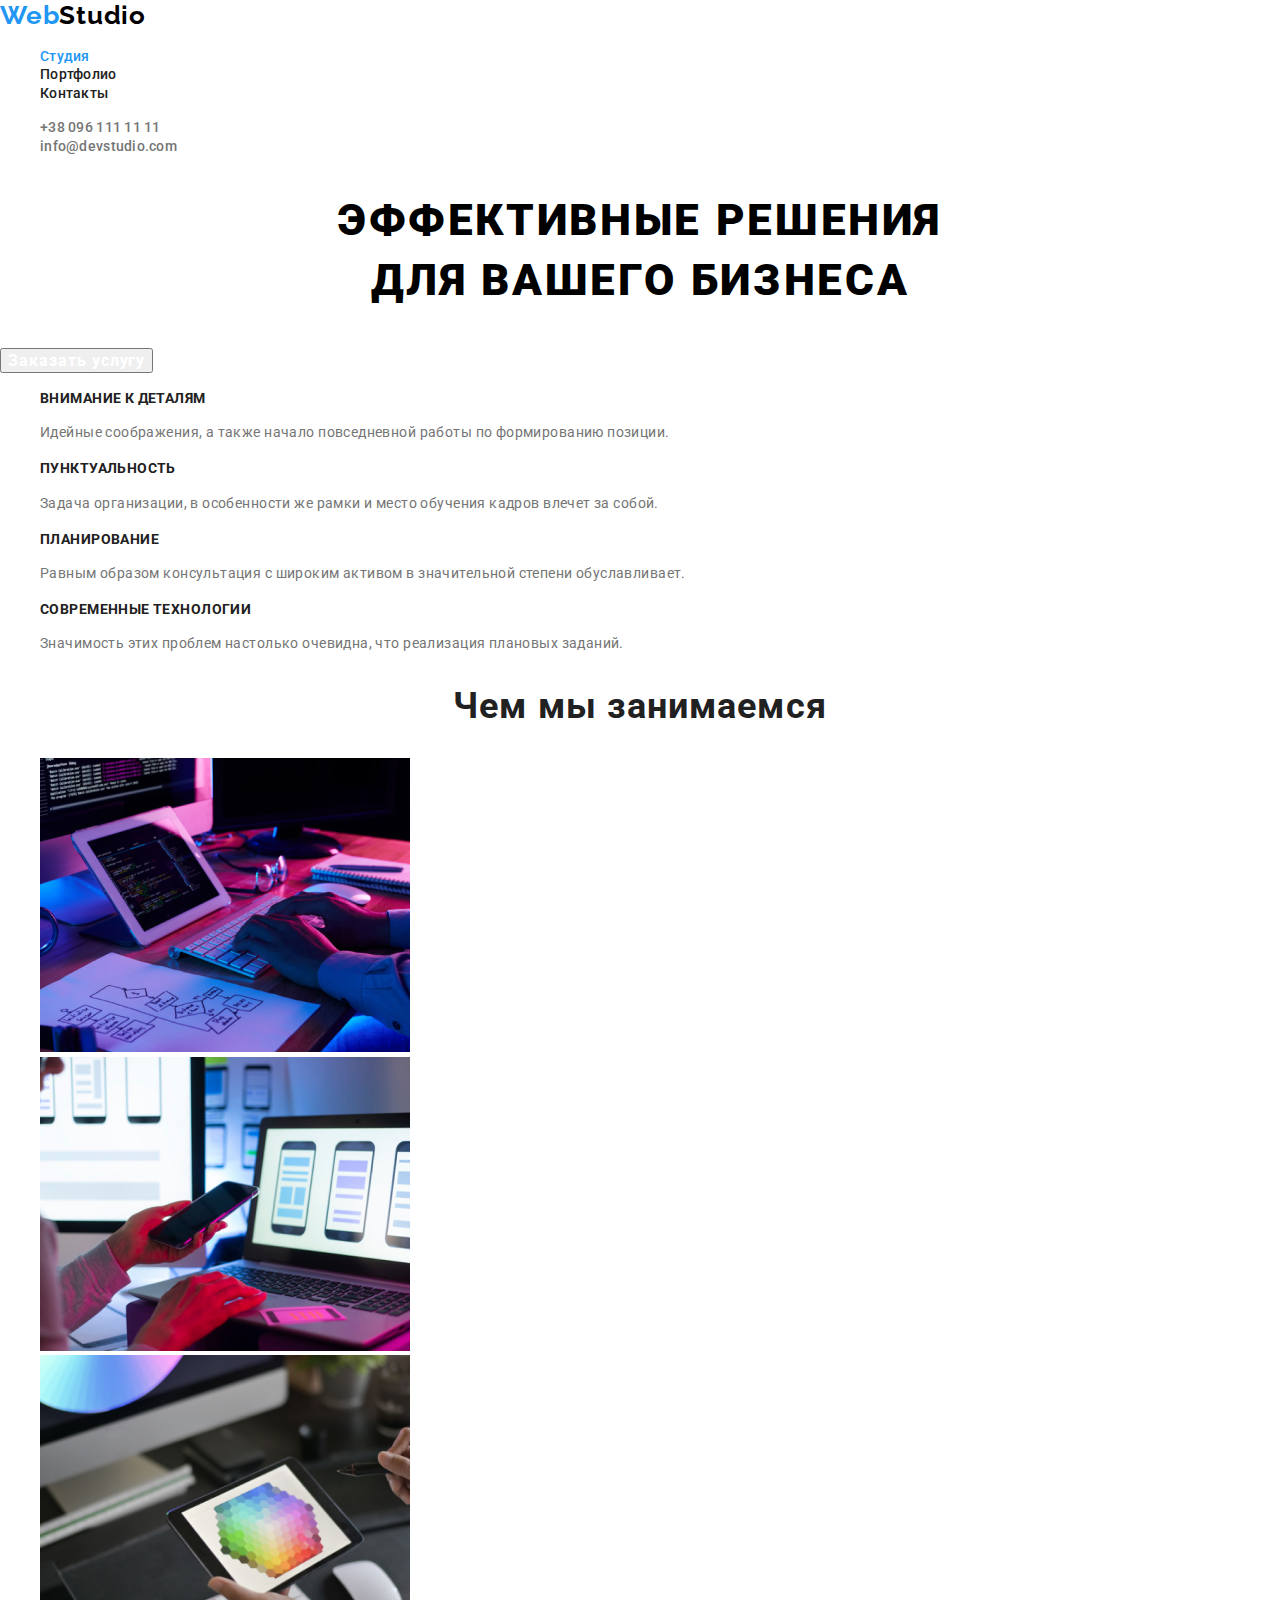
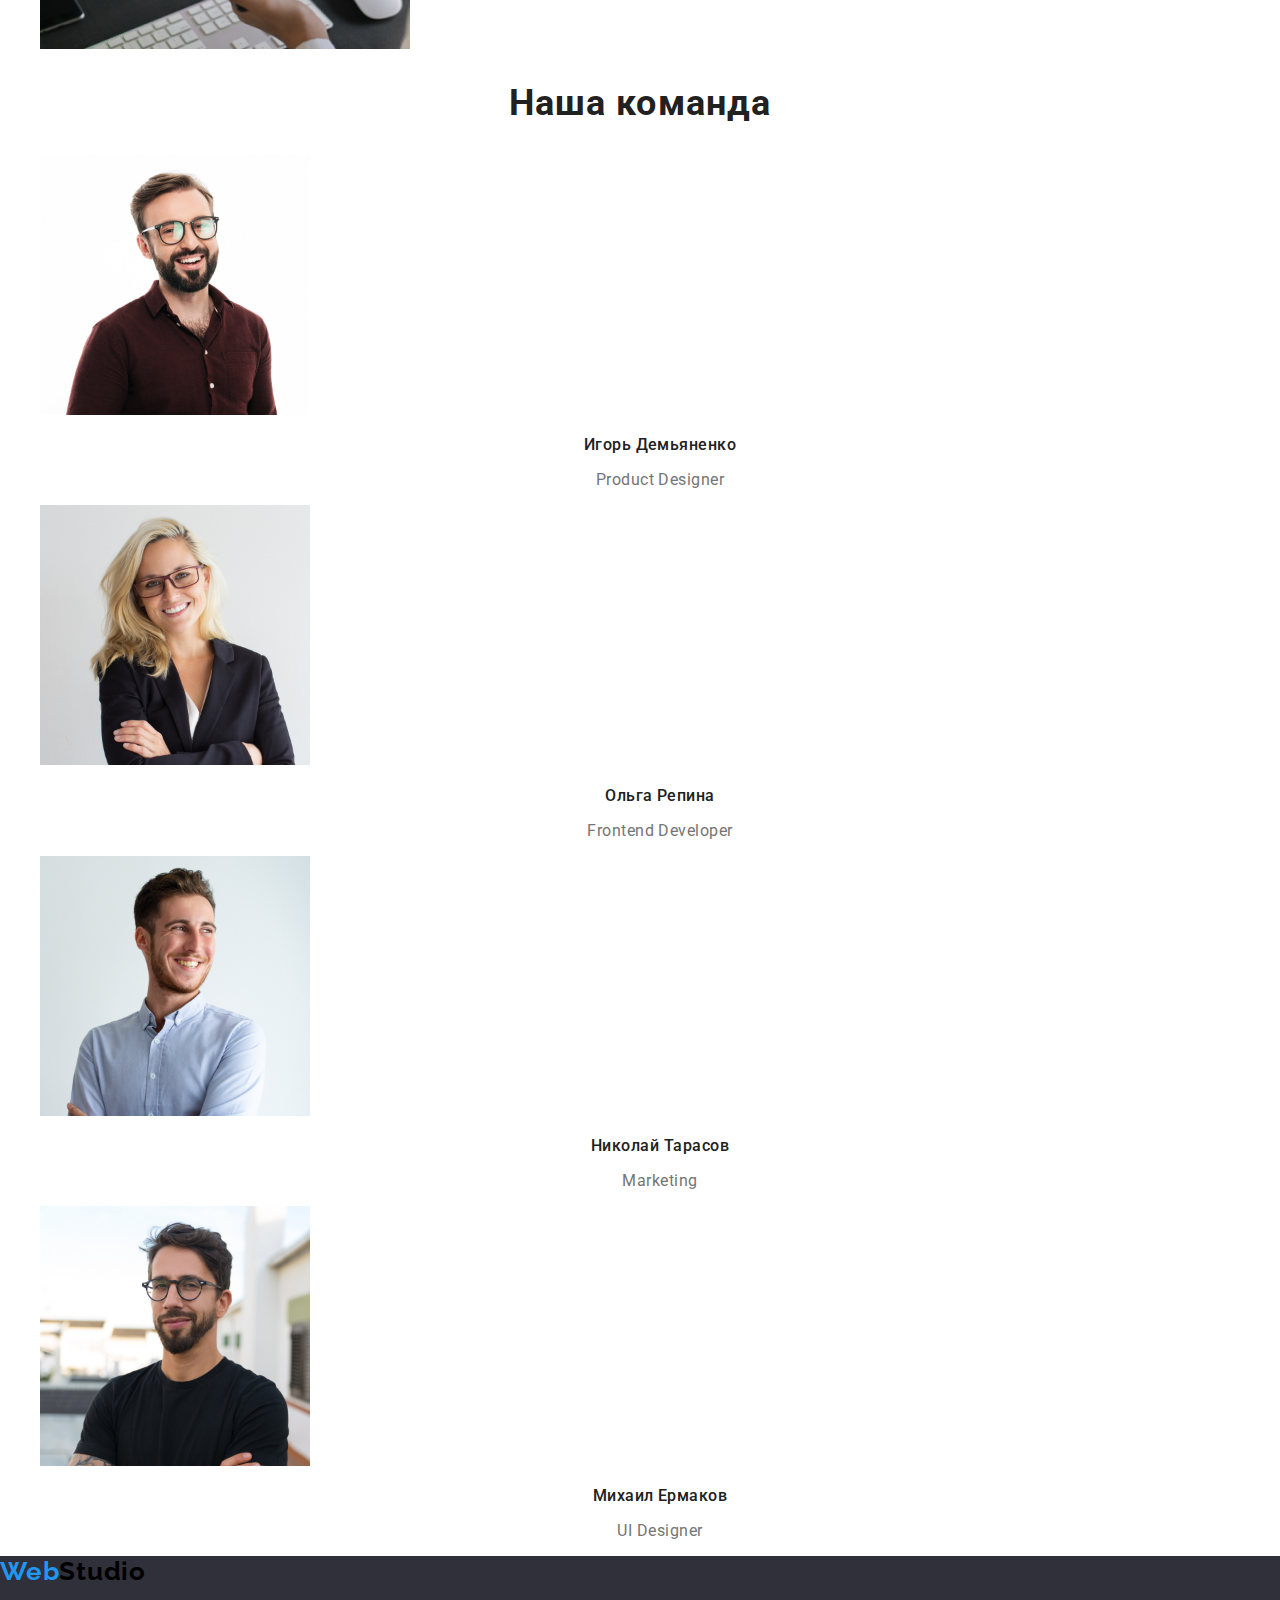
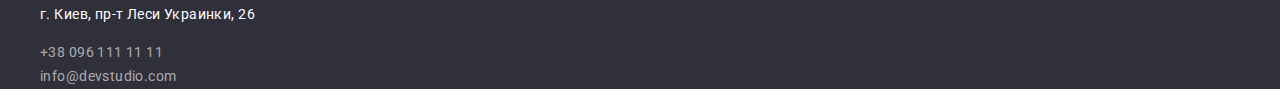
<file: index.html>
<!DOCTYPE html>
<html lang="ru">
<head>
    <meta charset="UTF-8">
    <meta name="viewport" content="width=device-width, initial-scale=1.0">
    <title>WebStudio</title>
    <!-- <link rel="stylesheet" href="/css/reset.css"> -->
    <link rel="stylesheet" href="https://cdnjs.cloudflare.com/ajax/libs/modern-normalize/1.0.0/modern-normalize.min.css" />
    <link rel="stylesheet" href="./css/modern-normalize.css">
    <link rel="preconnect" href="https://fonts.gstatic.com">
    <link href="https://fonts.googleapis.com/css2?family=Raleway:wght@700&family=Roboto:wght@400;500;700;900&display=swap"
        rel="stylesheet">
        <link rel="stylesheet" href="./css/slyle.css">
</head>
<body>
    <!-- Header-->
    <header class="header">
        <nav class="navigation">
            <a  class="logo-text-studio" href="./index.html" lang="en" >
                <span class="word-web">Web</span>Studio</a>
            <ul class="navigation-menu list">
                <li class="navigation-item ">    
                    <a class="navigation-list-link current" href="./index.html">Студия</a>
                </li>
                <li class="navigation-item">
                    <a class="navigation-list-link " href="./portfolio.html">Портфолио</a>
                </li>
                <li class="navigation-item">
                    <a class="navigation-list-link" href="#">Контакты</a>
                </li>
            </ul>
        </nav>
    
        <ul class="address-list list">
            <li>
                <address class="address">
                    <a class="header-tel" href="tel:+380961111111">+38 096 111 11 11</a>
                </address>
            </li>
            <li>
                <address class="address">
                    <a class="header-mail" href="mailto:info@devstudio.com">info@devstudio.com</a>
                </address>
            </li>
        </ul>
    </header>
    <main>
        <!--Hero-->
        <section class="hero">
            <div>
                <h2 class="hero-title" >Эффективные решения <br> для вашего бизнеса</h2>
                <button class="modal-btn" type="button">Заказать услугу</button>
            </div>
        </section>
        <section class="title-link">
            <div>
                <ul class="title-list list">
                    <li>
                        <b class="desription-item">Внимание к деталям</b>
                        <p class="desription" >Идейные соображения, а также начало повседневной работы по формированию позиции.</p>
                    </li>
                    <li>
                        <b class="desription-item">Пунктуальность</b>
                        <p class="desription" >Задача организации, в особенности же рамки и место обучения кадров влечет за собой.</p>
                    </li>
                    <li>
                        <b class="desription-item">Планирование</b>
                        <p class="desription" >Равным образом консультация с широким активом в значительной степени обуславливает.</p>
                    </li>
                    <li>
                        <b class="desription-item">Современные технологии</b>
                        <p class="desription" >Значимость этих проблем настолько очевидна, что реализация плановых заданий.</p>
                    </li>
                </ul>
            </div>
            <!-- about us-->
        </section>
        <section class="about-us">
            <h2 class="about-us-title">Чем мы занимаемся</h2>
            <ul class="about-us-list list">
                <li class="about-us-img">
                    <img src="./images/about-us/about-us-1.png" alt="печатает" width="370" height="294">
                </li>
                <li class="about-us-img">
                    <img src="./images/about-us/about-us-2.png" alt="смотрит в телефон" width="370" height="294">
                </li>
                <li class="about-us-img">
                    <img src="./images/about-us/about-us-3.png" alt="смотрит в планшет" width="370" height="294">
                </li>
            </ul>
        </section>
        <!--Our team-->
        <section class="our-team">
            <h2 class="our-team-title">Наша команда</h2>
            <ul class="name list">
                <li class="name-team"> 
                    <img src="./images/our-team/Игорь Демьяненко.jpg" alt="Игорь Демьяненко" width="270" height="260" />
                    <h3 class="name-list">Игорь Демьяненко</h3>
                    <p class="list-position" lang="en">Product Designer</p>
                </li>
                <li class="name-team">
                    <img src="./images/our-team/Ольга Репина.jpg" alt="Ольга Репина" width="270" height="260" />
                    <h3 class="name-list">Ольга Репина</h3>
                    <p class="list-position" lang="en">Frontend Developer</p>
                </li>
                <li class="name-team">
                    <img src="./images/our-team/Николай Тарасов.jpg" alt="Николай Тарасов" width="270" height="260" />
                    <h3 class="name-list">Николай Тарасов</h3>
                    <p class="list-position" lang="en">Marketing</p>
                </li>
                <li class="name-team">
                    <img src="./images/our-team/Михаил Ермаков.jpg" alt="Михаил Ермаков" width="270" height="260" />
                    <h3 class="name-list">Михаил Ермаков</h3>
                    <p class="list-position" lang="en">UI Designer</p>
                </li>
            </ul>
    
        </section>
    </main>
    <!-- CONTACT INFORMATION -->
    <footer>
        <section class="contact-form">
            <div class="foter-container">
                <a class="logo-text-studio" href="./index.html" lang="en" >
                    <span class="word-web">Web</span>Studio</a>

                <address class="footer-address">
                    <ul class="footer-info list" >
                        <li class="address-list">
                            <p class="address-link">г. Киев, пр-т Леси Украинки, 26</p>
                        </li>
                        <li class="contact-list">
                            <a class="contact-list-link" href="tel:+380961111111">+38 096 111 11 11</a>
                        </li>
                        <li class="contact-list">
                            <a class="contact-list-link" href="mailto:info@devstudio.com">info@devstudio.com</a>
                        </li>
                    </ul>
                    
                </address>
            </div>
        </section>
    </footer>
</body>
</html>
</file>
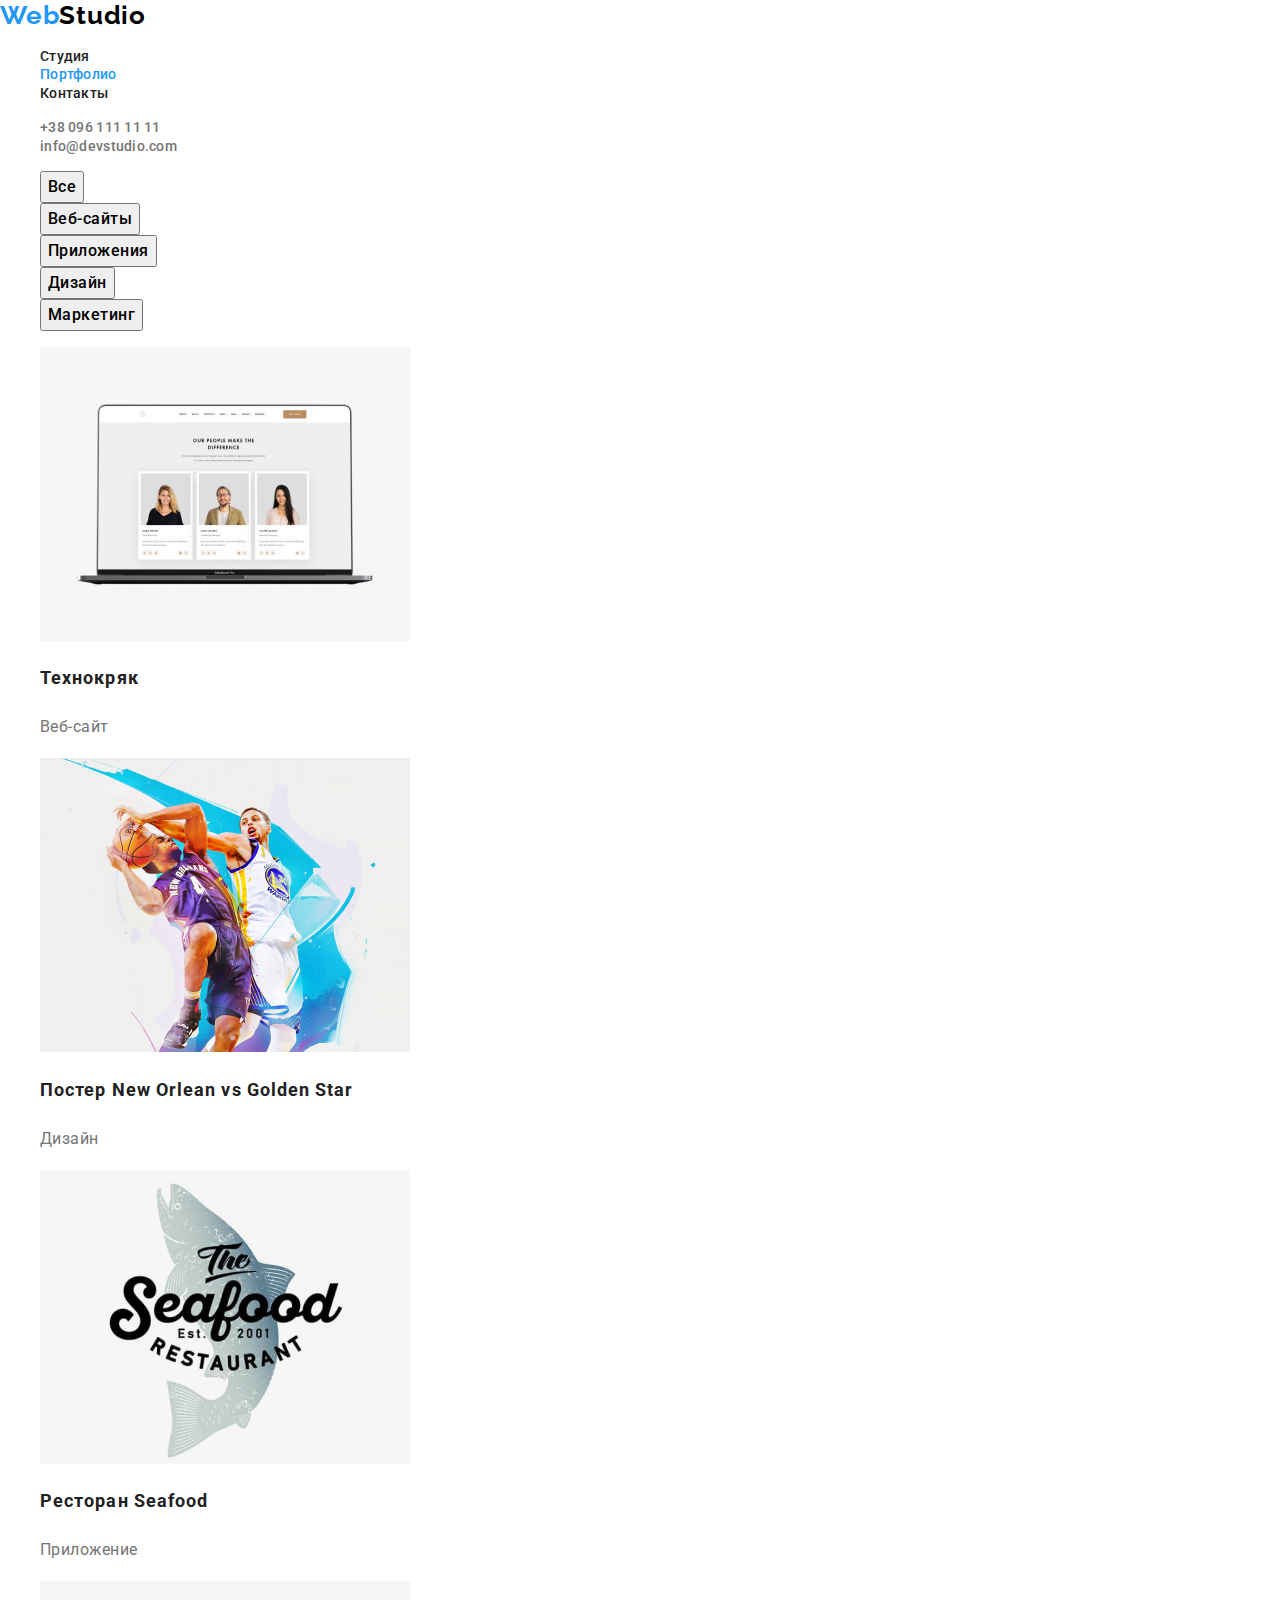
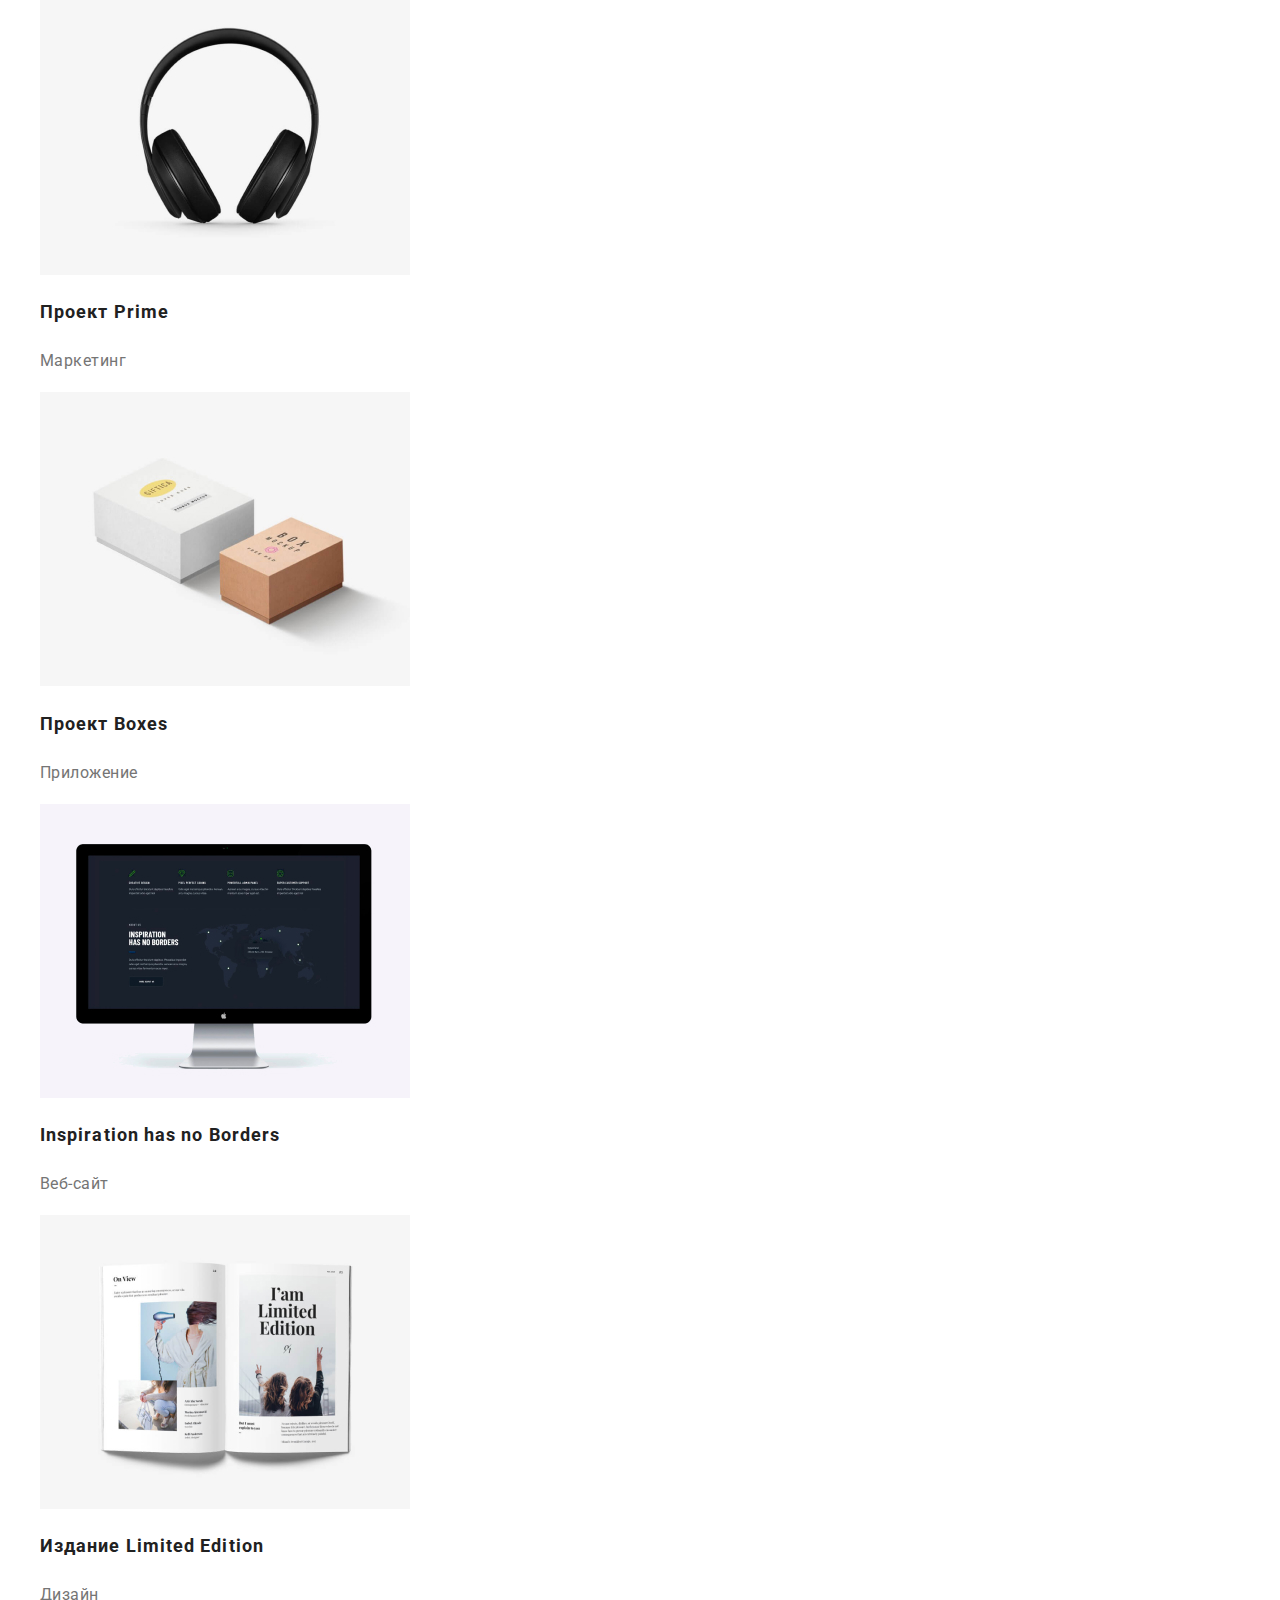
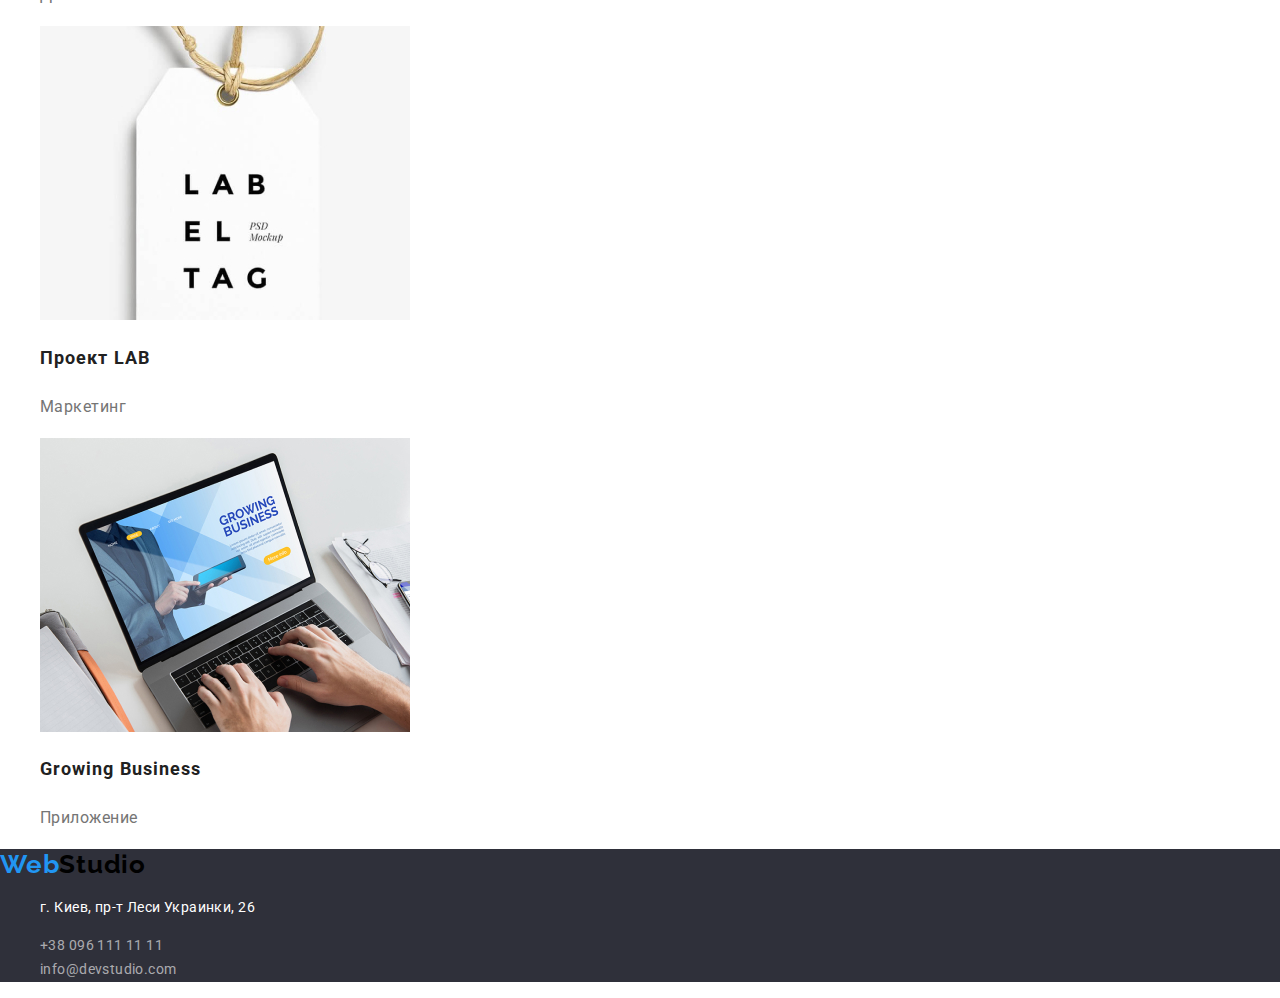
<file: portfolio.html>
<!DOCTYPE html>
<html lang="ru">
<head>
    <meta charset="UTF-8">
    <meta name="viewport" content="width=device-width, initial-scale=1.0">
    <title>Portfolio</title>
    <link rel="stylesheet" href="https://cdnjs.cloudflare.com/ajax/libs/modern-normalize/1.0.0/modern-normalize.min.css" />
    <link rel="stylesheet" href="./css/modern-normalize.css">
    <link rel="preconnect" href="https://fonts.gstatic.com">
    <link href="https://fonts.googleapis.com/css2?family=Raleway:wght@700&family=Roboto:wght@400;500;700;900&display=swap"
        rel="stylesheet">
    <link rel="stylesheet" href="./css/slyle.css">  
</head>
<body>
    <!-- Header navigation-->
    <header class="header">
        <nav class="navigation">
            <a class="logo-text-studio" href="./index.html" lang="en" text-decoration: none;>
                <span class="word-web">Web</span>Studio</a>
            <ul class="navigation-menu list">
                <li class="navigation-item">
                    <a class="navigation-list-link " href="./index.html">Студия</a>
                </li>
                <li class="navigation-item">
                    <a class="navigation-list-link current" href="./portfolio.html">Портфолио</a>
                </li>
                <li class="navigation-item">
                    <a class="navigation-list-link " href="#">Контакты</a>
                </li>
            </ul>
        </nav>

        <ul class="address-list list">
            <li>
                <address class="address">
                    <a class="header-tel" href="tel:+380961111111">+38 096 111 11 11</a>
                </address>
            </li>
            <li>
                <address class="address">
                    <a class="header-mail" href="mailto:info@devstudio.com">info@devstudio.com</a>
                </address>
            </li>

    </header>
    <main>
        <!--Portfolio-->
        <section class="portfolio-box">
            <ul class="list">
                <li>
                    <button class="portfolio-btn button" type="button" >Все</button>
                </li>
                <li>
                    <button class="portfolio-btn button" type="button" >Веб-сайты</button>
                </li>
                <li>
                    <button class="portfolio-btn button" type="button" >Приложения</button>
                </li>
                <li>
                    <button class="portfolio-btn button" type="button" >Дизайн</button>
                </li>
                <li>
                    <button class="portfolio-btn button" type="button" >Маркетинг</button>
                </li>
            </ul>

        
            <ul class="portfolio-list list">
                <li>
                    <img src="./images/portfolio/technocryak.jpg" width="370" height="294" alt="Ноутбук с загруженной веб страницой">
                    <h2 class="title">Технокряк</h2>
                    <p class="description">Веб-сайт</p>
                </li>
                <li>
                    <img src="./images/portfolio/poster.jpg" width="370" height="294" alt="Постер с двумя баскетболистами">
                    <h2 class="title">Постер New Orlean vs Golden Star</h2>
                    <p class="description">Дизайн</p>
                </li>
                <li>
                    <img src="./images/portfolio/restor_seafood.jpg" width="370" height="294" alt="Логотип рестрика ">
                    <h2 class="title">Ресторан Seafood</h2>
                    <p class="description">Приложение</p>
                </li>
                <li>
                    <img src="./images/portfolio/headphone_project_prime.jpg" width="370" height="294" alt="Наушники">
                    <h2 class="title">Проект Prime</h2>
                    <p class="description">Маркетинг</p>
                </li>
                <li>
                    <img src="./images/portfolio/project_boxes.jpg" width="370" height="294" alt="Макет коробок">
                    <h2 class="title">Проект Boxes</h2>
                    <p class="description">Приложение</p>
                </li>
                <li>
                    <img src="./images/portfolio/inspiration.jpg" width="370" height="294" alt="Изображение компьютера с программой">
                    <h2 class="title">Inspiration has no Borders</h2>
                    <p class="description">Веб-сайт</p>
                </li>
                <li>
                    <img src="./images/portfolio/limited_edition.jpg" width="370" height="294" alt="Раскрытый журнал">
                    <h2 class="title">Издание Limited Edition</h2>
                    <p class="description">Дизайн</p>
                </li>
                <li>
                    <img src="./images/portfolio/project_lab.jpg" width="370" height="294" alt="проект лаб">
                    <h2 class="title">Проект LAB</h2>
                    <p class="description">Маркетинг</p>
                </li>
                <li>
                    <img src="./images/portfolio/growing_business.jpg" width="370" height="294" alt="Ноутбук с изображением">
                    <h2 class="title">Growing Business</h2>
                    <p class="description">Приложение</p>
                </li>
            </ul>
        </section>       
    
    </main>
    <!-- CONTACT INFORMATION -->
    <footer>
        <section class="contact-form">
            <div class="foter-container">
                <a class="logo-text-studio" href="./index.html" lang="en">
                    <span class="word-web">Web</span>Studio</a>
            
                <address class="footer-address">
                    <ul class="footer-info list">
                        <li class="address-list">
                            <p class="address-link">г. Киев, пр-т Леси Украинки, 26</p>
                        </li>
                        <li class="contact-list">
                            <a class="contact-list-link" href="tel:+380961111111">+38 096 111 11 11</a>
                        </li>
                        <li class="contact-list">
                            <a class="contact-list-link" href="mailto:info@devstudio.com">info@devstudio.com</a>
                        </li>
                    </ul>

                </address>
            </div>
        </section>
    </footer>
</body>

</html>
</file>
<file: css/slyle.css>
:root {
  --accent-color: #2196f3;
  --secondary-color: #212121;
  --main-font: 'Roboto', sans-serif;
}
body {
  font-family: var(--main-font);
}

/*---------- Header navigation ------------*/
.logo-text-studio {
  font-family: 'Raleway', sans-serif;
  font-style: normal;
  font-weight: bold;
  font-size: 26px;
  line-height: 1.192;
  letter-spacing: 0.03em;
  text-decoration: none;
  color: #000000;
}

.list {
  list-style: none;
}

.word-web {
  color: var(--accent-color);
}

.navigation-list-link:hover,
.navigation-list-link:focus,
.header-mail:hover,
.header-mail:focus {
  color: var(--accent-color);
}

.navigation-menu .navigation-list-link.current {
  color: var(--accent-color);
}

.navigation-list-link {
  font-weight: 500;
  font-size: 14px;
  line-height: 1.142;
  letter-spacing: 0.02em;
  text-decoration: none;
  color: var(--secondary-color);
}

.header-tel,
.header-mail {
  font-style: normal;
  font-weight: 500;
  font-size: 14px;
  line-height: 1.142;
  letter-spacing: 0.02em;
  text-decoration: none;
  color: #757575;
}

/*---------- Hero ------------*/

.hero-title {
  font-weight: 900;
  font-size: 44px;
  line-height: 1.363;
  letter-spacing: 0.06em;
  text-transform: uppercase;
  /* color: #ffffff; */
  text-align: center;
  letter-spacing: 0.06em;
  text-transform: uppercase;
}

.modal-btn {
  font-family: var(--accent-color);
  font-weight: bold;
  font-size: 16px;
  line-height: 1.187;
  color: #ffffff;
  letter-spacing: 0.06em;
}

.desription-item {
  font-weight: bold;
  font-size: 14px;
  line-height: 1.142;
  letter-spacing: 0.03em;
  text-transform: uppercase;
  color: var(--secondary-color);
}

.desription {
  font-weight: normal;
  font-size: 14px;
  line-height: 1.714;
  letter-spacing: 0.03em;

  color: #757575;
}

/*---------- about us ------------*/
.about-us-title {
  font-weight: bold;
  font-size: 36px;
  line-height: 1.166;
  text-align: center;
  letter-spacing: 0.03em;
  color: var(--secondary-color);
}

.our-team-title {
  font-weight: bold;
  font-size: 36px;
  line-height: 1.166;
  text-align: center;
  letter-spacing: 0.03em;

  color: var(--secondary-color);
}
.name-list {
  font-style: normal;
  font-weight: 500;
  font-size: 16px;
  line-height: 1.187;
  text-align: center;
  letter-spacing: 0.03em;
  color: var(--secondary-color);
}
.list-position {
  font-weight: normal;
  font-size: 16px;
  line-height: 1.187;
  text-align: center;
  letter-spacing: 0.03em;
  color: #757575;
}

/*---------- footer main page------------*/
.contact-form {
  background: #2f303a;
}

.address-link {
  font-style: normal;
  font-weight: normal;
  font-size: 14px;
  line-height: 1.714;
  letter-spacing: 0.03em;
  color: #ffffff;
}

.contact-list-link {
  font-style: normal;
  font-weight: normal;
  font-size: 14px;
  line-height: 1.714;
  text-decoration: none;
  letter-spacing: 0.03em;
  color: rgba(255, 255, 255, 0.6);
}

/* ----------- Portfolio----------------- */
.portfolio-btn {
  font-family: var(--accent-color);
  font-weight: 500;
  font-size: 16px;
  line-height: 1.625;
  text-align: center;
  letter-spacing: 0.03em;
}

.portfolio-btn.button:hover,
.portfolio-btn.button:focus {
  background: var(--accent-color);
}

.portfolio-list .title {
  font-family: var(--accent-color);
  font-weight: bold;
  font-size: 18px;
  line-height: 2;
  letter-spacing: 0.06em;

  color: #212121;
}

.portfolio-list .description {
  font-family: var(--accent-color);
  font-size: 16px;
  line-height: 1.875;
  letter-spacing: 0.03em;
  color: #757575;
}
</file>
